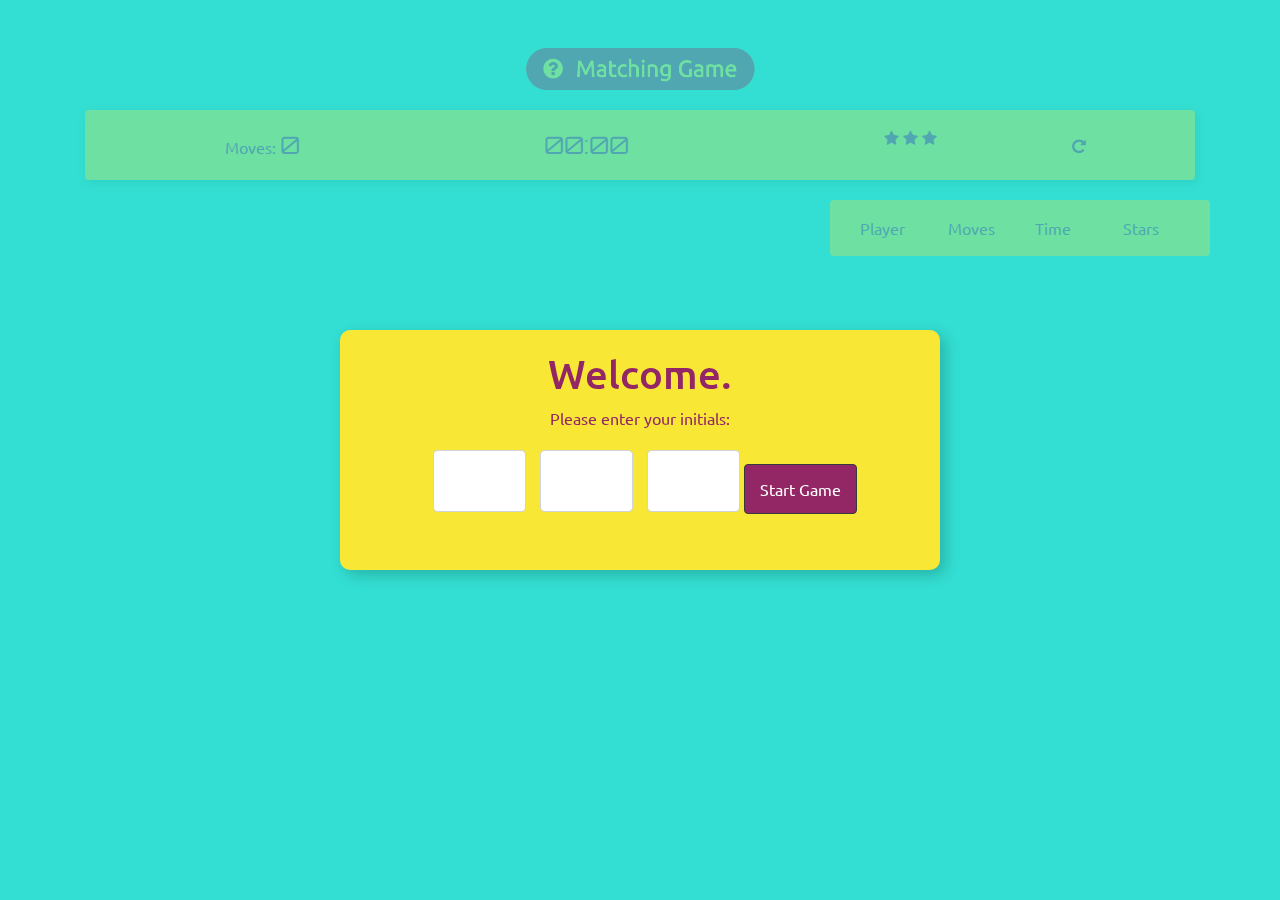
<file: index.html>
<!DOCTYPE html>
<html lang="en">
<head>
    <meta charset="utf-8">
    <meta http-equiv="X-UA-Compatible" content="IE=edge">
    <title>Matching Game</title>
    <meta name="viewport" content="width=device-width, initial-scale=1">
    <link rel="stylesheet" href="https://stackpath.bootstrapcdn.com/bootstrap/4.3.1/css/bootstrap.min.css" integrity="sha384-ggOyR0iXCbMQv3Xipma34MD+dH/1fQ784/j6cY/iJTQUOhcWr7x9JvoRxT2MZw1T" crossorigin="anonymous">
    <link rel="stylesheet" href="css/style.css">
    <link rel="stylesheet prefetch" href="https://maxcdn.bootstrapcdn.com/font-awesome/4.6.1/css/font-awesome.min.css">
    <link href="https://fonts.googleapis.com/css?family=Orbitron" rel="stylesheet">
    <link href="https://fonts.googleapis.com/css?family=Ubuntu" rel="stylesheet">
</head>
<body>

    <!-- success modal -->
    <div class="modal-container d-flex position-fixed align-items-center vh-100 vw-100">
        <div class="container">

            <!-- enter name modal -->
            <div id="name-modal" class="success-modal col-lg-8 mx-auto text-center">
                <h1>Welcome.</h1>
                <p>Please enter your initials:</p>
    
                <div class="all-results flex wrap justify">
                    <form id="enter-name" action="" class="form-group">
                        <input type="text" class="form-control input-lg col-3 col-md-2 text-center d-inline" maxlength="1">
                        <input type="text" class="form-control input-lg col-3 col-md-2 text-center d-inline" maxlength="1">
                        <input type="text" class="form-control input-lg col-3 col-md-2 text-center d-inline" maxlength="1">
                        <button id="start-button" class="restart-btn btn btn-dark">Start Game</button>
                    </form>
                </div>
    
            </div>

            <!-- success modal -->
            <div id="success-modal" class="success-modal d-none col-lg-8 mx-auto text-center">
                <h1>Great!</h1>
                <p>You've finished the game. Your results are:</p>
    
                <div class="all-results flex wrap justify">
                    <div class="result-ctn">
                        <div class="result-ctn-header">Moves</div>
                        <div class="result-content"><span class="success-count"></span></div>
                    </div>
    
                    <div class="result-ctn">
                        <div class="result-ctn-header">Stars</div>
                        <div class="result-content">
                            <ul id="success-stars">
                            </ul>
                        </div>
                    </div>
    
                    <div class="result-ctn">
                        <div class="result-ctn-header">Time</div>
                        <div class="result-content"><span class="time-amount"></span></div>
                    </div>
                </div>
    
                <button class="restart-btn btn btn-dark" onclick="restartGame()">Play again</button>
            </div>
        </div>
    </div>

    <!-- header -->
    <div class="header pt-4 pt-lg-5">
        <div class="container">
            <div class="main-title">
                <img src="img/memory-game-logo.png" alt="Memory Game Logo" width="229" height="42">
            </div>

            <div class="game-info flex align">
                <div class="moves-ctn text-center">Moves: <span class="game-info-number moves">0</span></div>
                <div class="timer-time game-info-number text-center">00:00</div>
                <ul class="score-panel stars text-center">
                    <li><i class="fa fa-star star-lit"></i></li>
                    <li><i class="fa fa-star star-lit"></i></li>
                    <li><i class="fa fa-star star-lit"></i></li>
                </ul>
                <div class="restart text-left">
                    <i class="fa fa-repeat"></i>
                </div>
            </div>
        </div>
    </div>

    <div class="container">
        <div class="row justify-content-between">

            <!-- game board -->
            <div class="game col-lg-8">
                <!-- <div class="container"> -->
                    <div class="game-board">
                        <div class="deck flex justify wrap">
                        </div>
                    </div>
                <!-- </div> -->
            </div>
    
            <!-- scoreboard -->
            <div class="score-board col-lg-4 rounded">
                <ul class="list-unstyled d-flex mt-3">
                    <li class="col-3">Player</li>
                    <li class="col-3">Moves</li>
                    <li class="col-3">Time</li>
                    <li class="col-3">Stars</li>
                </ul>
                <ul class="scores list-unstyled"></ul>
            </div>

        </div>
    </div>

    <!-- scripts -->
    <script src="https://cdnjs.cloudflare.com/ajax/libs/gsap/3.5.1/gsap.min.js"></script>
    <script src="js/app.js"></script>
</body>
</html>
</file>
<file: css/style.css>
/* normalizers */
* {
    box-sizing: border-box;
}

button,
input,
optgroup,
select,
textarea {
  font-family: inherit;
  font-size: 100%;
  line-height: 1.15;
  margin: 0;
  border: none;
}

button,
[type="button"],
[type="reset"],
[type="submit"] {
  -webkit-appearance: button;
}

input {
    height: 40px;
    border-radius: 4px;
    padding: 10px;
    margin-left: 10px;
}

/* containers */
.row {
    display: flex;
    justify-content: space-between;
}

body {
    font-family: 'Ubuntu', sans-serif;
    background-color: #33ded2 !important;
    color: #932765;
    margin: 0;
}

.flex {
    display: flex;
}

.justify {
    justify-content: space-between;
}

.justify-center {
    justify-content: center;
}

.align {
    align-items: center;
}

.wrap {
    flex-wrap: wrap;
}

/* typography */
.header h1 {
    display: inline;
    text-align: center;
}

.main-title {
    display: flex;
    justify-content: center;
}

.main-title i {
    display: inline;
    font-size: 1.5em;
    margin-right: 10px;
    color: #f9e735;
}

h2 {
    font-size: 1.1em;
    font-weight: normal;
}

.text-center {
    text-align: center;
}

.text-right {
    text-align: right;
}

.btn {
    padding: 12px 15px;
    background-color: #932765;
    border-radius: 4px;
    color: white;
}

/* header */
.moves-ctn {
    width: 30%;
}

.game-info-number,
.time-amount {
    font-family: 'Orbitron', sans-serif;
    font-size: 1.2em;
}

.timer-time {
    width: 30%;
}

.score-panel {
    width: 30%;
}

.score-board {
    background-color: #f9e735;
}

.scores {
    font-family: 'Orbitron', sans-serif;
    padding: 0;
}

.restart {
    width: 10%;
}

.stars li,
#success-stars li {
    list-style: none;
    display: inline-block;
}

.stars,
#success-stars {
    padding: 0;
}

.star-lit {
    color: #932765;
}

.star-out {
    color: #f1c837;
}

.game-info {
    margin: 15px 0;
    padding: 10px;
    border-radius: 4px;
    background-color: #f9e735;
    box-shadow: 2px 3px 10px rgba(0, 0, 0, 0.2);
}

/* board */
.game {
    width: 100%;
}

.game h2 {
    text-align: center;
}

.game-board {
    width: 100%;
}

.deck {
    transition: 0.4s;
}

.deck li {
    list-style: none;
}

/* cards */
.card {
    width: 24%;
    background-color: transparent;
    border-radius: 6px;
    font-size: 2em;
    background-color: transparent;
    perspective: 1000px;
}

.card-internal {
    position: relative;
    width: 100%;
    height: 100%;
    text-align: center;
    transition: transform 0.6s;
    transform-style: preserve-3d;
}

.card-front,
.card-back {
    position: absolute;
    width: 100%;
    height: 100%;
    -webkit-backface-visibility: hidden;
    backface-visibility: hidden;
    border-radius: 4px;
    box-shadow: 2px 3px 10px rgba(0, 0, 0, 0.2);
}

.card-front {
    background-color: #125c56;
    color: #247e78;
}

.card-back {
    background-color: #f9e735;
    transform: rotateY(180deg);
}

.flip-it {
    transform: rotateY(180deg);
}

.match {
    background-color: #932765;
    color: #f9e735;
}

@keyframes Enlarger {

    0% {
        transform: scale(1);
    }

    50% {
        transform: scale(1.2);
    }

    100% {
        transform: scale(1);
    }
}

.enlarge {
    animation: Enlarger 0.5s 1;
}

/* modals */
.modal-container {
    z-index: 1;
    top: 0;
    left: 0;
    background-color: rgba(51, 222, 210, 0.7);
}

.success-modal {
    padding: 20px;
    background-color: #f9e735;
    border-radius: 10px;
    box-shadow: 5px 5px 15px rgba(0, 0, 0, 0.2);
}

#enter-name input {
    font-size: 2em !important;
    font-weight: bold;
}

.success-count {
    font-weight: bold;
}

.all-results {
    margin: 20px 0;
}

.result-ctn {
    width: 100%;
    margin-bottom: 10px;
    background-color: #fbf957;
    border-radius: 4px;
}

.result-ctn-header {
    background-color: #932765;
    color: #f9e735;
    border-radius: 4px 4px 0 0;
    padding: 7px;
}

.result-content {
    padding: 15px;
}

#success-stars {
    margin: 0;
}

@media only screen and (min-width: 400px) {

    /* modals */
    .success-modal {
        width: 450px;
    }

}

@media only screen and (min-width: 800px) {

    body {
        margin: 0 40px;
    }

    /* modals */
    .modal {
        padding: 40px 20px;
    }

    .success-modal {
        width: 600px;
    }

    .modal h1 {
        margin: 0 0 15px 0;
    }

    .result-ctn {
        width: 32%;
    }

    /* header */
    .header {
        padding-top: 20px;
    }

    .game-info {
        margin: 20px 0;
        padding: 15px;
    }

    .game-info-number {
        font-size: 1.5em;
    }

    .game .container {
        display: flex;
        justify-content: space-between;
    }

    .card {
        font-size: 2.5em;
    }

}
</file>
